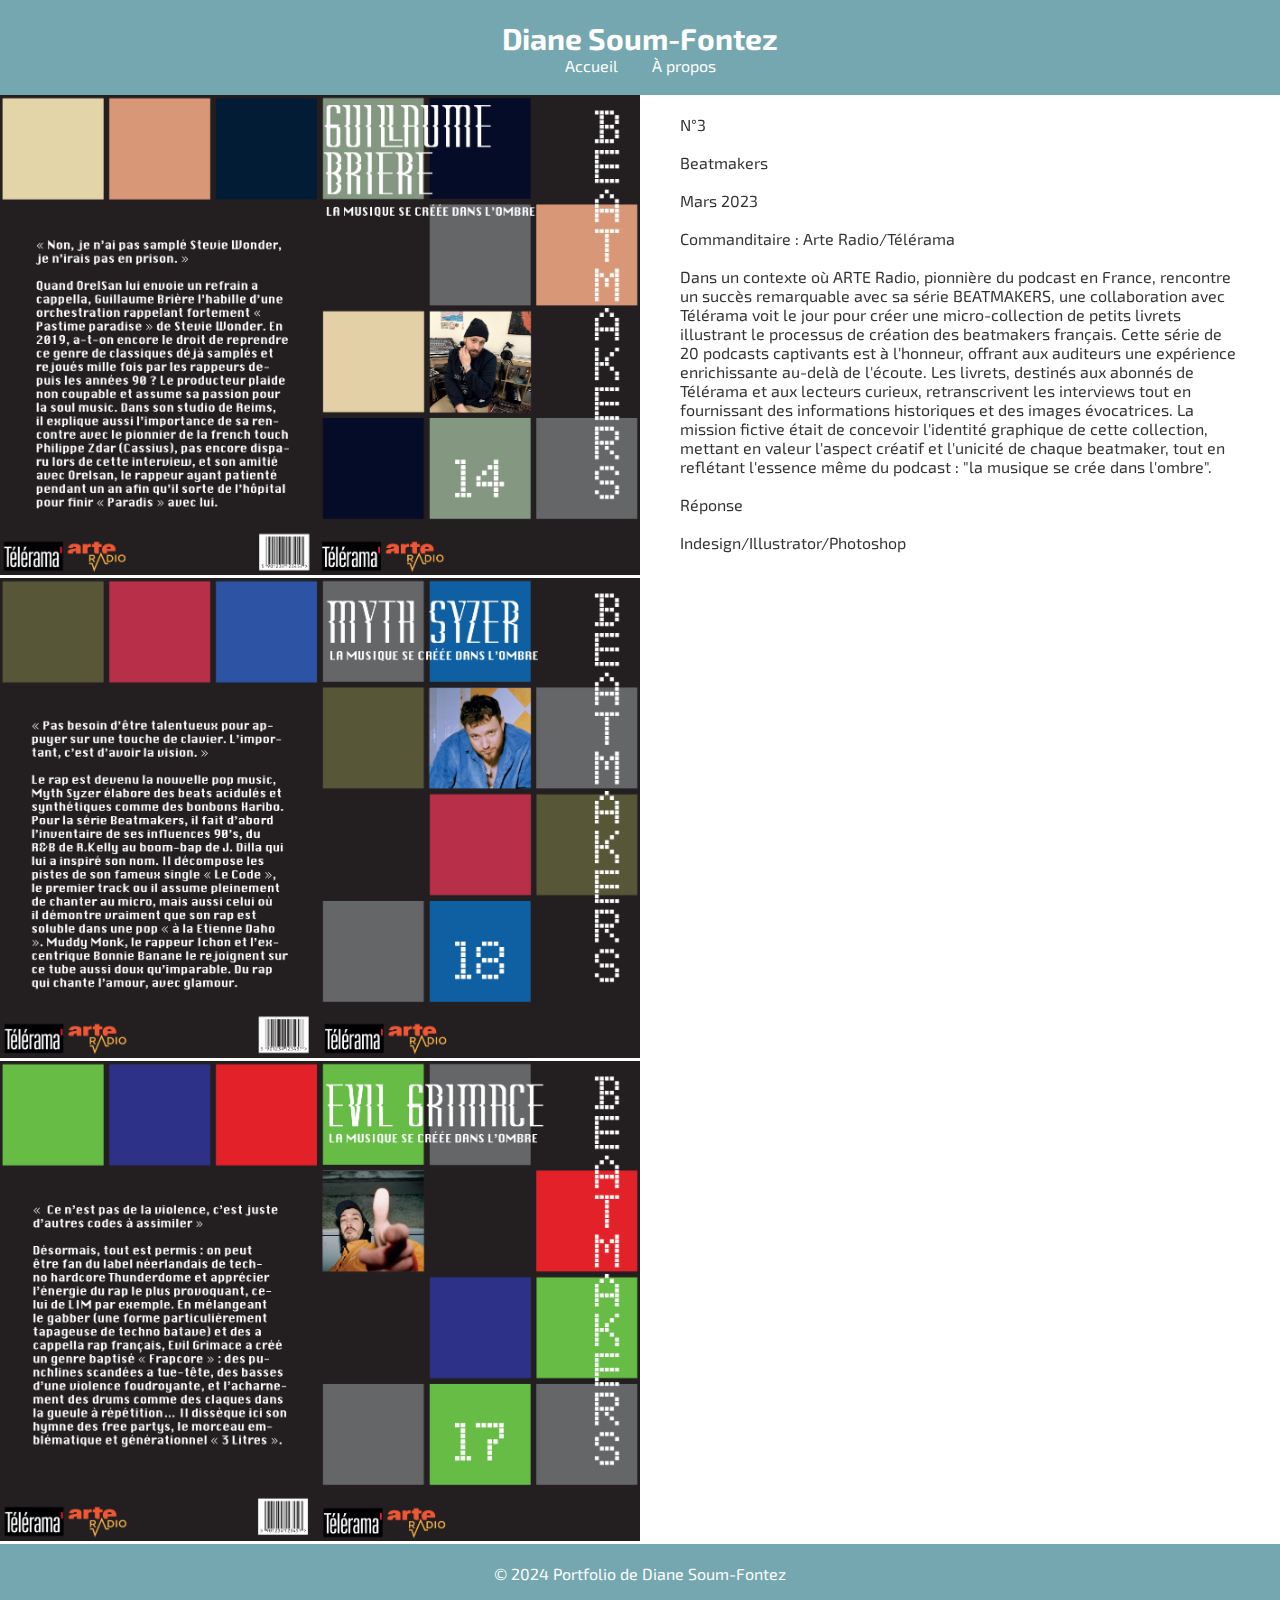
<file: beatmakers.html>
<!DOCTYPE html>
<html lang="fr">
<head>
    <meta charset="UTF-8">
    <meta name="viewport" content="width=device-width, initial-scale=1.0">
    <title>Présentation VAMP</title>
    <link rel="stylesheet" href="style.css">
    <link href="https://fonts.googleapis.com/css2?family=Exo+2:wght@400;700&display=swap" rel="stylesheet">
</head>
<body>
    <header class="header">
        <div class="logo">Diane Soum-Fontez</div>
        <nav>
            <ul>
                <li><a href="index.html">Accueil</a></li>
                <li><a href="à propos.html">À propos</a></li>
            </ul>
        </nav>
    </header>

    <div class="container">
        <div class="left-column">
            <!-- Contenu de la colonne de gauche avec les images -->
            <img src="/sources/beat2.png" alt="Image 1">
            <img src="/sources/beat3.png" alt="Image 2">
            <img src="/sources/beat4.png" alt="Image 3">
        </div>
        <div class="sticky">
            <!-- Contenu de la section sticky avec les paragraphes -->
            <p> N°3 </p>
            <br>
            <p> Beatmakers </p>
            <br>
            <p> Mars 2023</p>
            <br>
            <p> Commanditaire : Arte Radio/Télérama </p>
            <br>
            <p> Dans un contexte où ARTE Radio, pionnière du podcast en France, rencontre un succès remarquable avec sa série BEATMAKERS, une collaboration avec Télérama voit le jour pour créer une micro-collection de petits livrets illustrant le processus de création des beatmakers français. Cette série de 20 podcasts captivants est à l'honneur, offrant aux auditeurs une expérience enrichissante au-delà de l'écoute. Les livrets, destinés aux abonnés de Télérama et aux lecteurs curieux, retranscrivent les interviews tout en fournissant des informations historiques et des images évocatrices. La mission fictive était de concevoir l'identité graphique de cette collection, mettant en valeur l'aspect créatif et l'unicité de chaque beatmaker, tout en reflétant l'essence même du podcast : "la musique se crée dans l'ombre". </p>
            <br>
            <p> Réponse </p>
            <br>
            <p> Indesign/Illustrator/Photoshop </p>
            <!-- Autres paragraphes... -->
        </div>
    </div>

    <footer>
        <p>&copy; 2024 Portfolio de Diane Soum-Fontez</p>
    </footer>
</body>
</html>
</file>
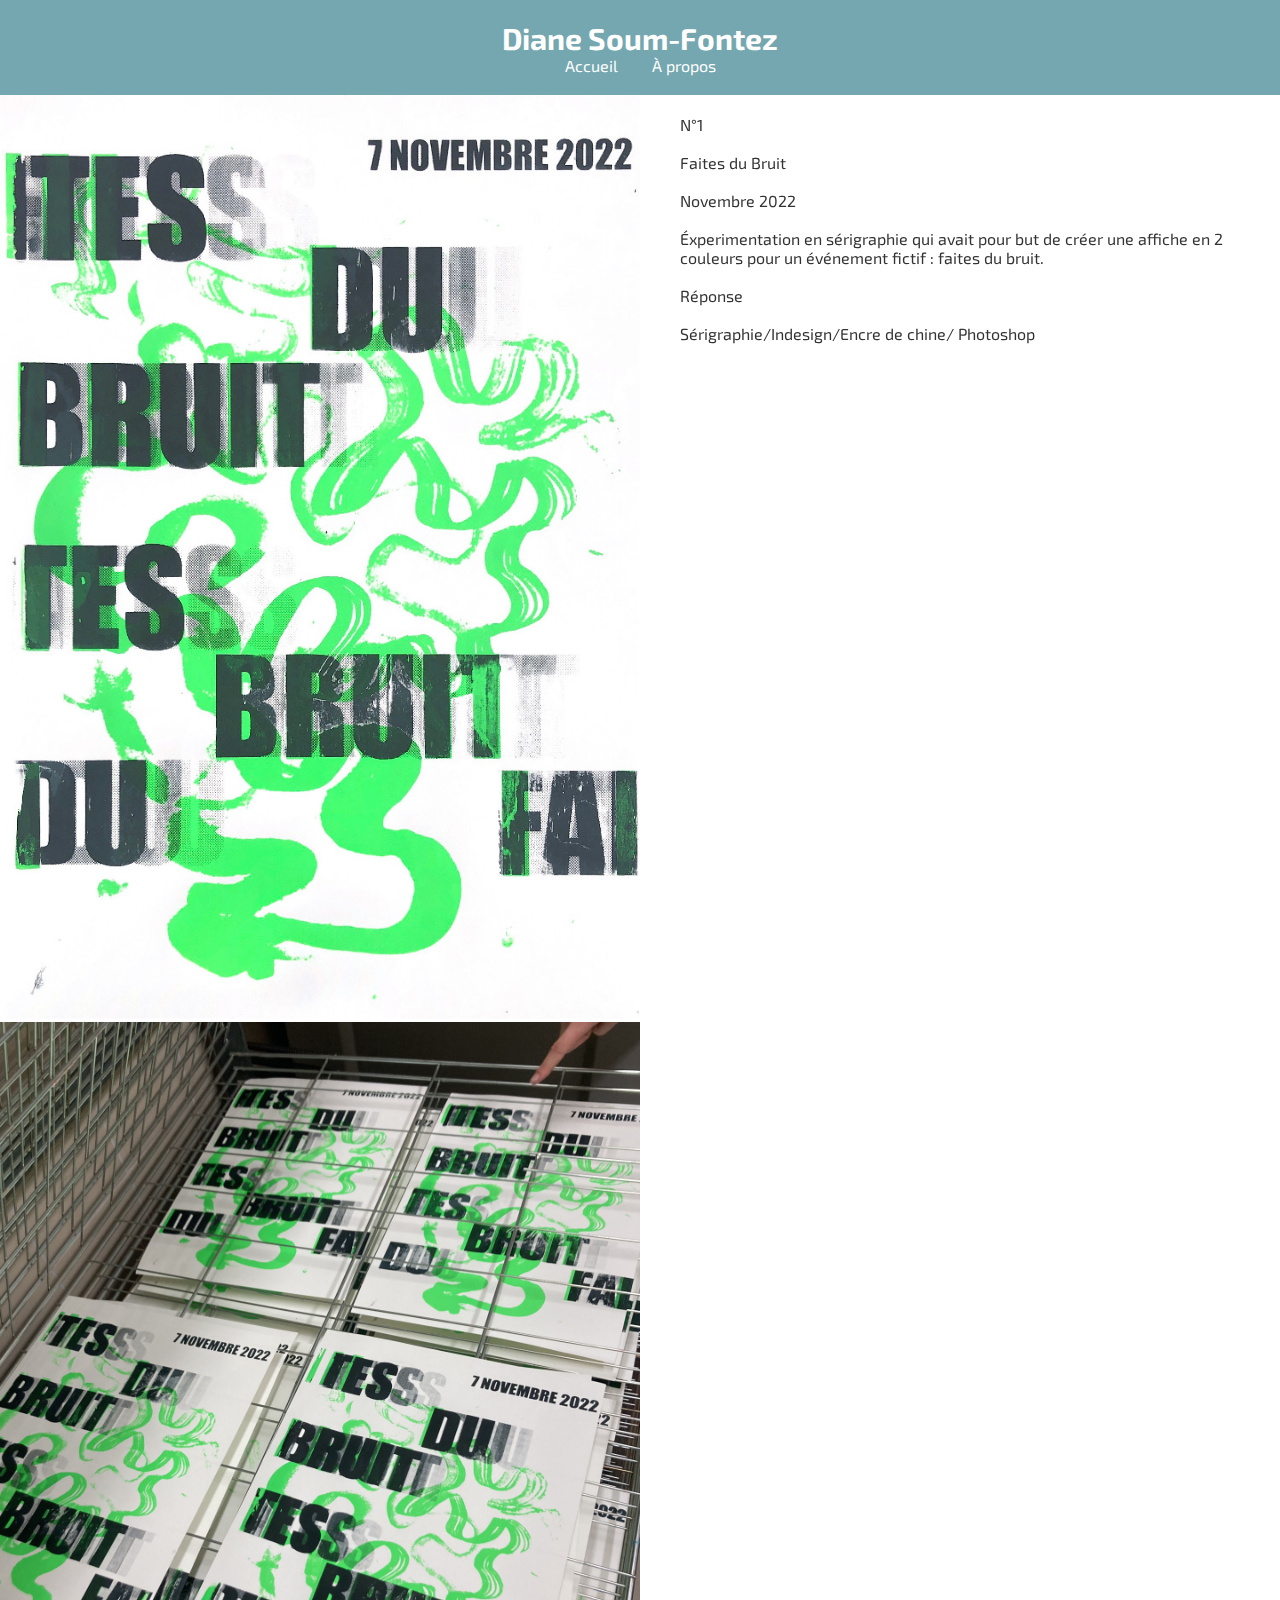
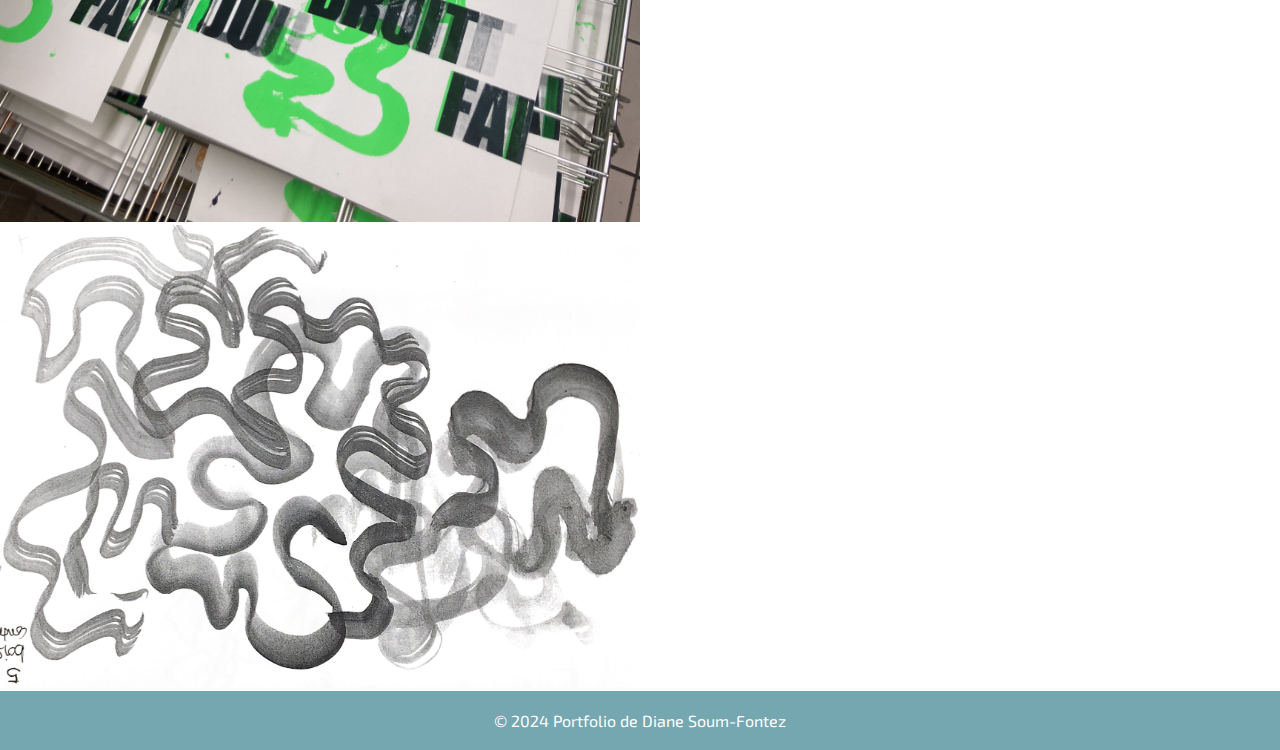
<file: bruit.html>
<!DOCTYPE html>
<html lang="fr">
<head>
    <meta charset="UTF-8">
    <meta name="viewport" content="width=device-width, initial-scale=1.0">
    <title>Présentation VAMP</title>
    <link rel="stylesheet" href="style.css">
    <link href="https://fonts.googleapis.com/css2?family=Exo+2:wght@400;700&display=swap" rel="stylesheet">
</head>
<body>
    <header class="header">
        <div class="logo">Diane Soum-Fontez</div>
        <nav>
            <ul>
                <li><a href="index.html">Accueil</a></li>
                <li><a href="à propos.html">À propos</a></li>
            </ul>
        </nav>
    </header>

    <div class="container">
        <div class="left-column">
            <!-- Contenu de la colonne de gauche avec les images -->
            <img src="/sources/bruit2.JPG" alt="Image 1">
            <img src="/sources/faitesdubruit1.jpg" alt="Image 2">
            <img src="/sources/bruit3.jpg" alt="Image 3">
        </div>
        <div class="sticky">
            <!-- Contenu de la section sticky avec les paragraphes -->
            <p> N°1 </p>
            <br>
            <p> Faites du Bruit</p>
            <br>
            <p> Novembre 2022</p>
            <br>
            <p> Éxperimentation en sérigraphie qui avait pour but de créer une affiche en 2 couleurs pour un événement fictif : faites du bruit. </p>
            <br>
            <p> Réponse </p>
            <br>
            <p> Sérigraphie/Indesign/Encre de chine/ Photoshop </p>
            <!-- Autres paragraphes... -->
        </div>
    </div>

    <footer>
        <p>&copy; 2024 Portfolio de Diane Soum-Fontez</p>
    </footer>
</body>
</html>
</file>
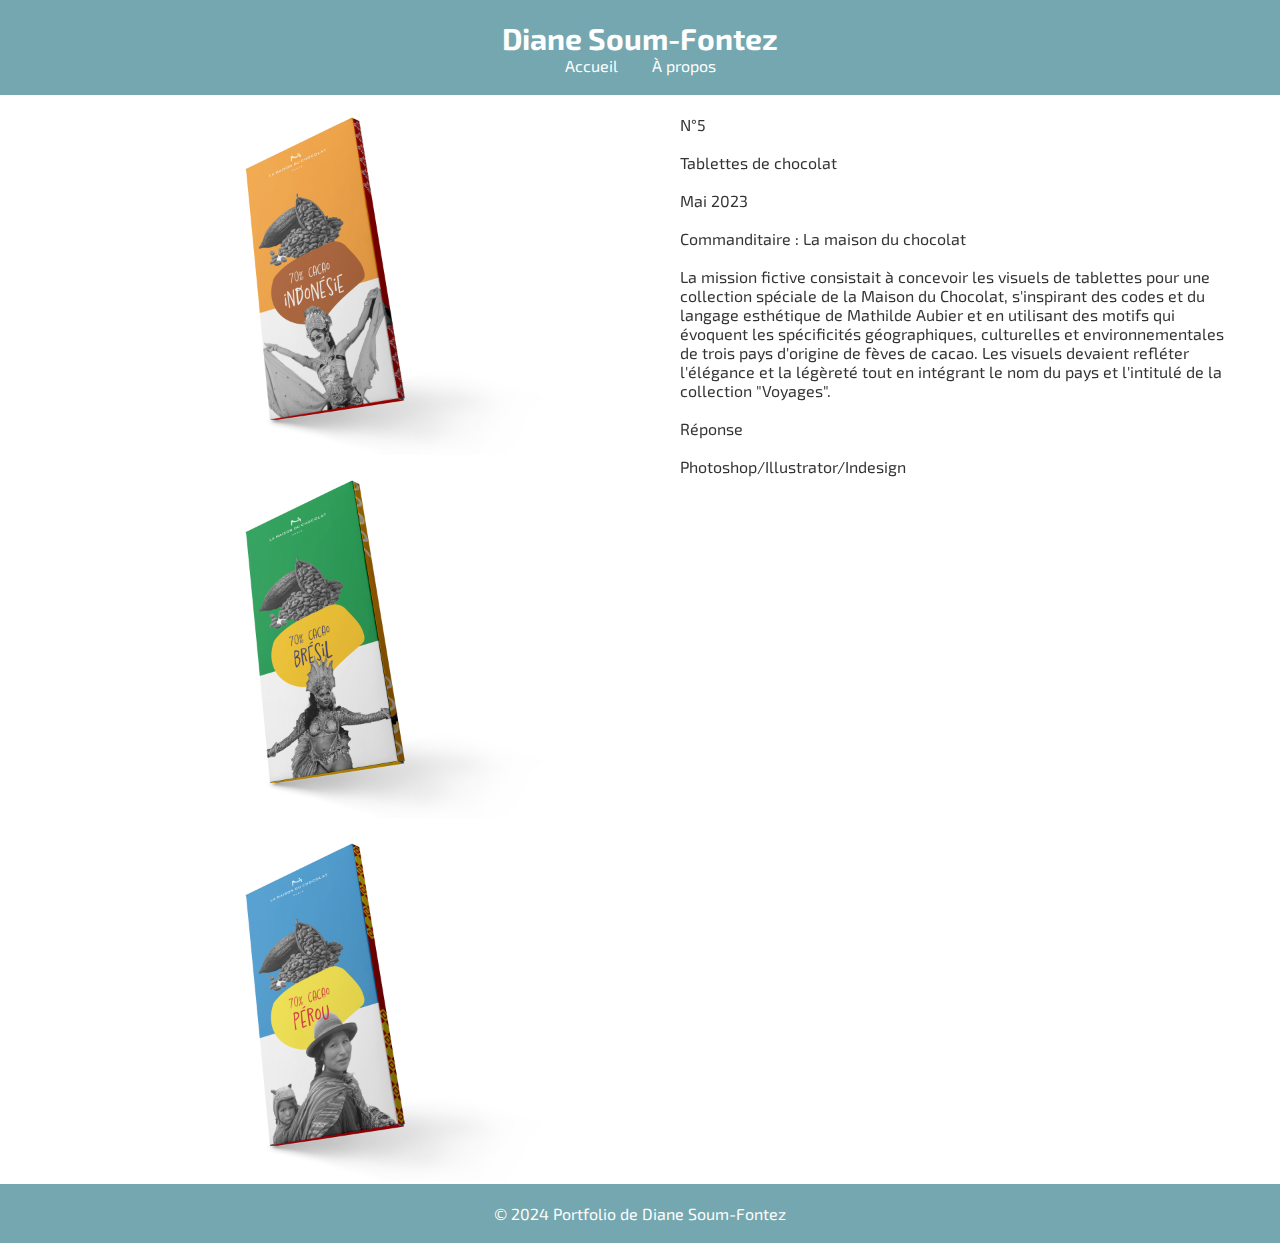
<file: chocolat.html>
<!DOCTYPE html>
<html lang="fr">
<head>
    <meta charset="UTF-8">
    <meta name="viewport" content="width=device-width, initial-scale=1.0">
    <title>Présentation VAMP</title>
    <link rel="stylesheet" href="style.css">
    <link href="https://fonts.googleapis.com/css2?family=Exo+2:wght@400;700&display=swap" rel="stylesheet">
</head>
<body>
    <header class="header">
        <div class="logo">Diane Soum-Fontez</div>
        <nav>
            <ul>
                <li><a href="index.html">Accueil</a></li>
                <li><a href="à propos.html">À propos</a></li>
            </ul>
        </nav>
    </header>

    <div class="container">
        <div class="left-column">
            <!-- Contenu de la colonne de gauche avec les images -->
            <img src="/sources/choco1.png" alt="Image 1">
            <img src="/sources/choco2.png" alt="Image 2">
            <img src="/sources/choco3.png" alt="Image 3">
        </div>
        <div class="sticky">
            <!-- Contenu de la section sticky avec les paragraphes -->
            <p> N°5 </p>
            <br>
            <p> Tablettes de chocolat </p>
            <br>
            <p> Mai 2023</p>
            <br>
            <p> Commanditaire : La maison du chocolat </p>
            <br>
            <p> La mission fictive consistait à concevoir les visuels de tablettes pour une collection spéciale de la Maison du Chocolat, s'inspirant des codes et du langage esthétique de Mathilde Aubier et en utilisant des motifs qui évoquent les spécificités géographiques, culturelles et environnementales de trois pays d'origine de fèves de cacao. Les visuels devaient refléter l'élégance et la légèreté tout en intégrant le nom du pays et l'intitulé de la collection "Voyages".
            </p>
            <br>
            <p> Réponse </p>
            <br>
            <p> Photoshop/Illustrator/Indesign </p>
            <!-- Autres paragraphes... -->
        </div>
    </div>

    <footer>
        <p>&copy; 2024 Portfolio de Diane Soum-Fontez</p>
    </footer>
</body>
</html>
</file>
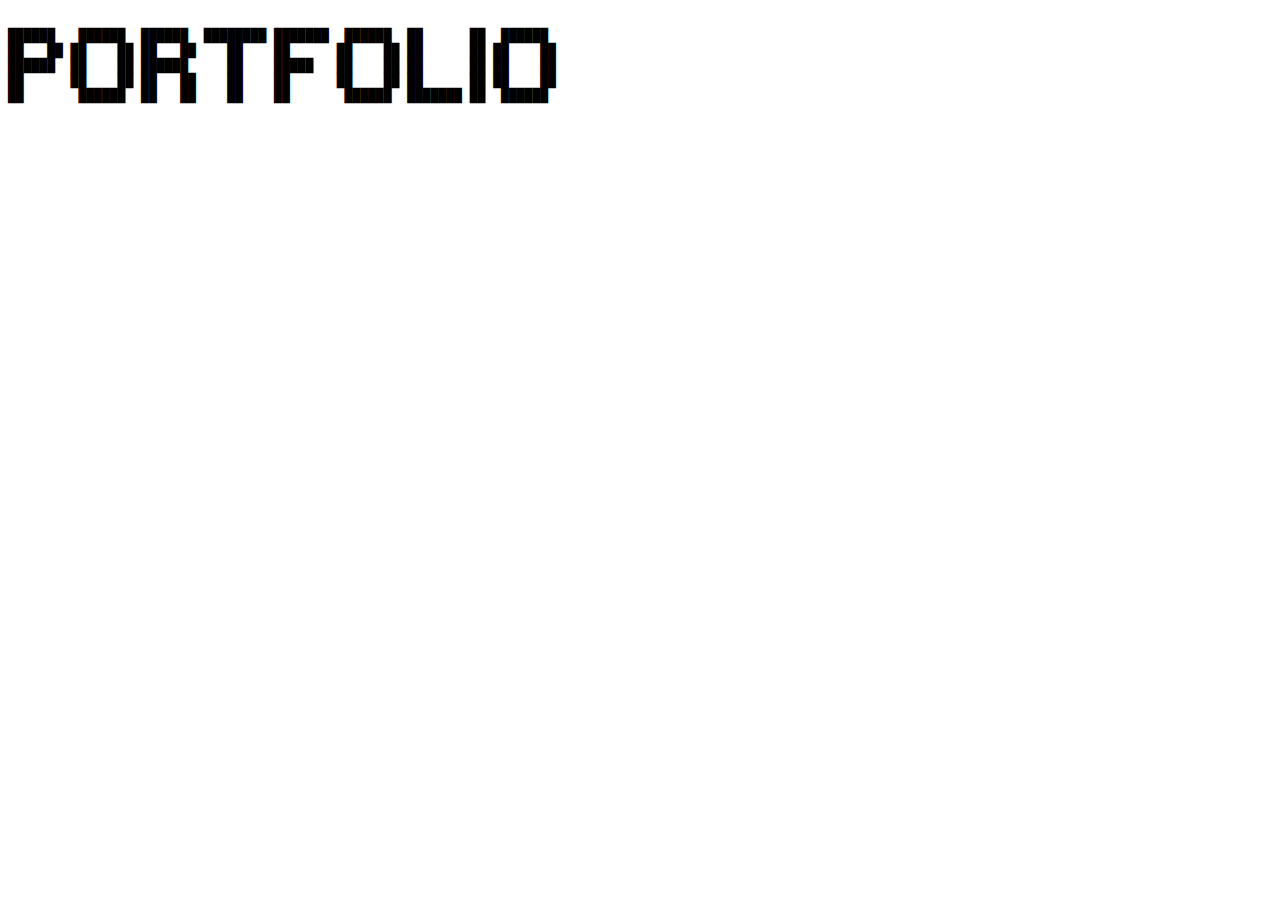
<file: github.html>
<!DOCTYPE html>
<html lang="en">
<head>
    <meta charset="UTF-8">
    <meta name="viewport" content="width=device-width, initial-scale=1.0">
    <title>en construction</title>
</head>
<body>
    <pre>

██████   ██████  ██████  ████████ ███████  ██████  ██      ██  ██████  
██   ██ ██    ██ ██   ██    ██    ██      ██    ██ ██      ██ ██    ██ 
██████  ██    ██ ██████     ██    █████   ██    ██ ██      ██ ██    ██ 
██      ██    ██ ██   ██    ██    ██      ██    ██ ██      ██ ██    ██ 
██       ██████  ██   ██    ██    ██       ██████  ███████ ██  ██████  
                                                                       
                                                                       

    </pre>
    
</body>
</html>
</file>
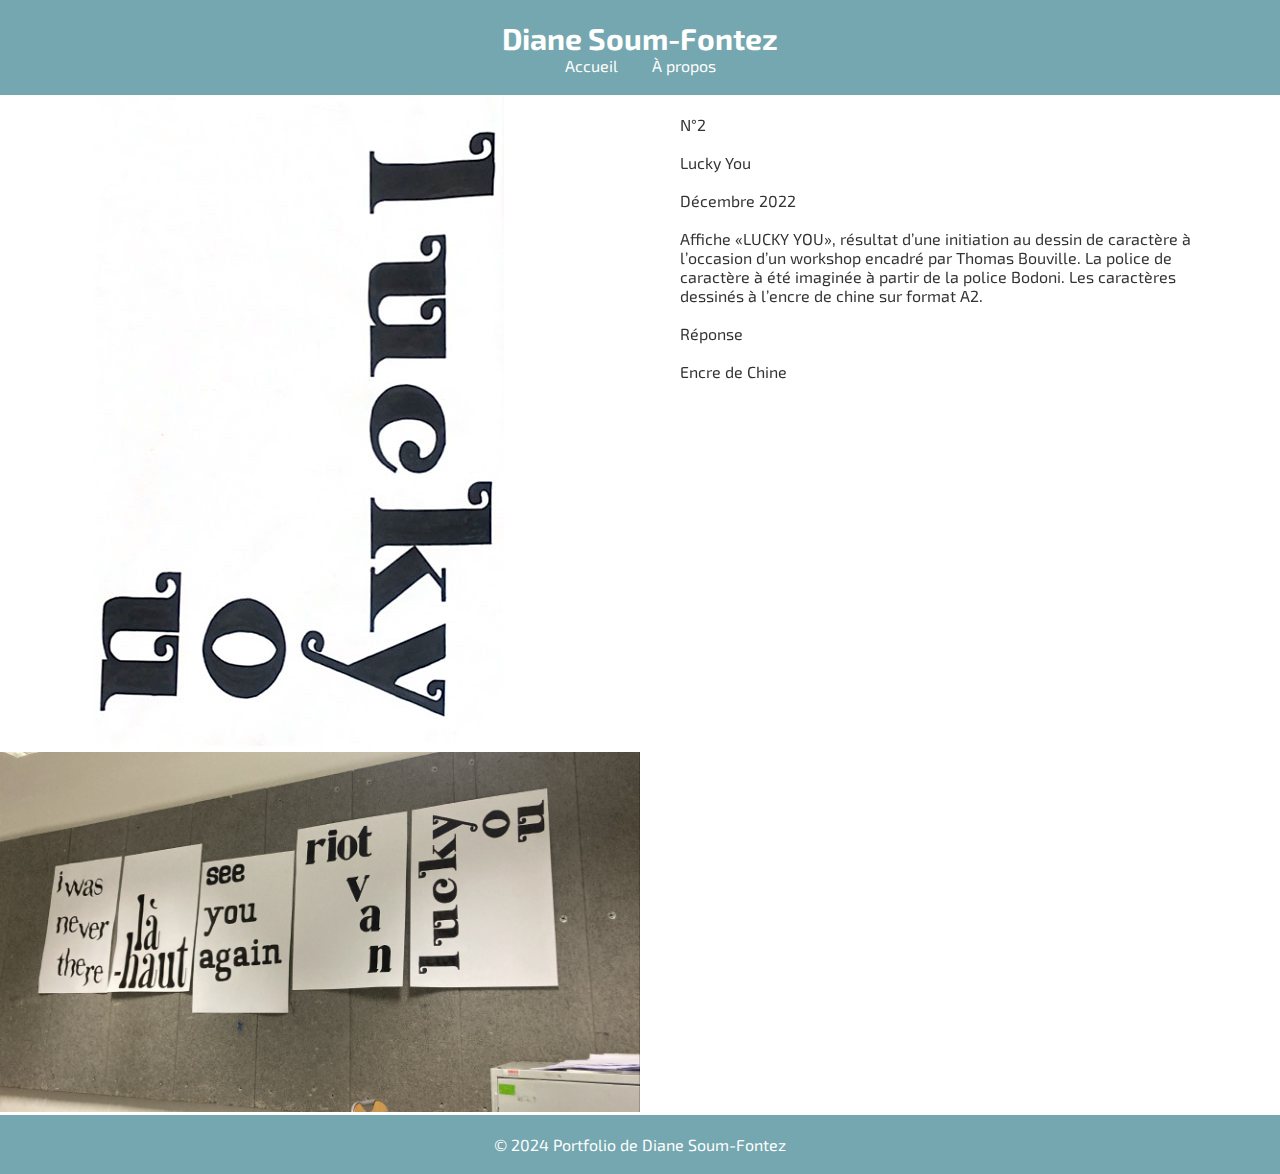
<file: lettrage.html>
<!DOCTYPE html>
<html lang="fr">
<head>
    <meta charset="UTF-8">
    <meta name="viewport" content="width=device-width, initial-scale=1.0">
    <title>Présentation VAMP</title>
    <link rel="stylesheet" href="style.css">
    <link href="https://fonts.googleapis.com/css2?family=Exo+2:wght@400;700&display=swap" rel="stylesheet">
</head>
<body>
    <header class="header">
        <div class="logo">Diane Soum-Fontez</div>
        <nav>
            <ul>
                <li><a href="index.html">Accueil</a></li>
                <li><a href="à propos.html">À propos</a></li>
            </ul>
        </nav>
    </header>

    <div class="container">
        <div class="left-column">
            <!-- Contenu de la colonne de gauche avec les images -->
            <img src="/sources/lettrage1.1.jpg" alt="Image 1">
            <img src="/sources/lettre2.JPG" alt="Image 2">
        </div>
        <div class="sticky">
            <!-- Contenu de la section sticky avec les paragraphes -->
            <p> N°2</p>
            <br>
            <p> Lucky You</p>
            <br>
            <p> Décembre 2022</p>
            <br>
            <p> Affiche «LUCKY YOU», résultat d’une initiation au dessin de caractère à l’occasion d’un workshop encadré par Thomas Bouville. La police de caractère à été imaginée à partir de la police Bodoni. Les caractères dessinés à l’encre de chine sur format A2. </p>
            <br>
            <p> Réponse </p>
            <br>
            <p> Encre de Chine </p>
            <!-- Autres paragraphes... -->
        </div>
    </div>

    <footer>
        <p>&copy; 2024 Portfolio de Diane Soum-Fontez</p>
    </footer>
</body>
</html>
</file>
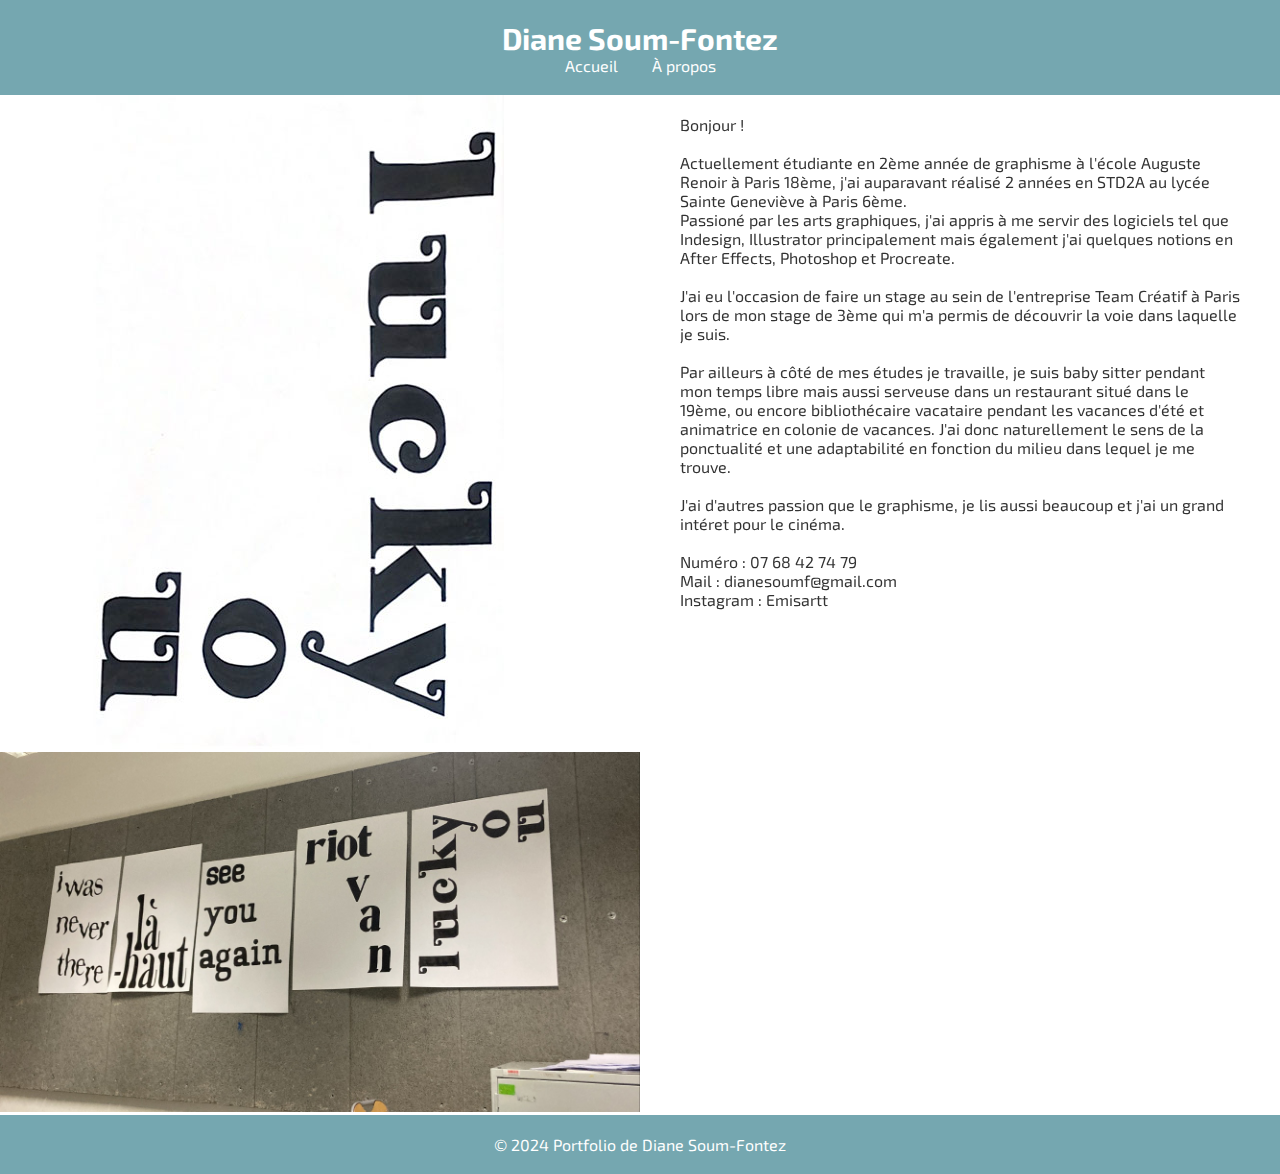
<file: à propos.html>
<!DOCTYPE html>
<html lang="fr">
<head>
    <meta charset="UTF-8">
    <meta name="viewport" content="width=device-width, initial-scale=1.0">
    <title>Présentation VAMP</title>
    <link rel="stylesheet" href="style.css">
    <link href="https://fonts.googleapis.com/css2?family=Exo+2:wght@400;700&display=swap" rel="stylesheet">
</head>
<body>
    <header class="header">
        <div class="logo">Diane Soum-Fontez</div>
        <nav>
            <ul>
                <li><a href="index.html">Accueil</a></li>
                <li><a href="à propos.html">À propos</a></li>
            </ul>
        </nav>
    </header>

    <div class="container">
        <div class="left-column">
            <!-- Contenu de la colonne de gauche avec les images -->
            <img src="/sources/lettrage1.1.jpg" alt="Image 1">
            <img src="/sources/lettre2.JPG" alt="Image 2">
        </div>
        <div class="sticky">
            <!-- Contenu de la section sticky avec les paragraphes -->
            <p> Bonjour !</p> 
            <br>
            <p>Actuellement étudiante en 2ème année de graphisme à l'école Auguste Renoir à Paris 18ème, j'ai auparavant réalisé 2 années en STD2A au lycée Sainte Geneviève à Paris 6ème. </p>
            <p> Passioné par les arts graphiques, j'ai appris à me servir des logiciels tel que Indesign, Illustrator principalement mais également j'ai quelques notions en After Effects, Photoshop  et Procreate. </p>
            <br>
            <p> J'ai eu l'occasion de faire un stage au sein de l'entreprise Team Créatif à Paris lors de mon stage de 3ème qui m'a permis de découvrir la voie dans laquelle je suis.</p>
            <br>
            <p> Par ailleurs à côté de mes études je travaille, je suis baby sitter pendant mon temps libre mais aussi serveuse dans un restaurant situé dans le 19ème, ou encore bibliothécaire vacataire pendant les vacances d'été et animatrice en colonie de vacances. J'ai donc naturellement le sens de la ponctualité et une adaptabilité en fonction du milieu dans lequel je me trouve. </p>
            <br>
            <p> J'ai d'autres passion que le graphisme, je lis aussi beaucoup et j'ai un grand intéret pour le cinéma. </p>
            </p>
            <br>
            <p> Numéro : 07 68 42 74 79</p>
            <p> Mail : dianesoumf@gmail.com</p>
            <p> Instagram : Emisartt </p>
            <!-- Autres paragraphes... -->
        </div>
    </div>

    <footer>
        <p>&copy; 2024 Portfolio de Diane Soum-Fontez</p>
    </footer>
</body>
</html>
</file>
<file: style.css>
/* Réinitialisation des styles */
* {
    margin: 0;
    padding: 0;
    box-sizing: border-box;
}

/* Styles généraux du corps */
body {
    font-family: 'Exo 2', sans-serif;
    background-color: #ffffff;
    color: #333;
}

/* Styles pour le header */
.header {
    background-color: #75a7b0;
    color: #fff;
    padding: 20px 0;
    text-align: center;
}

.logo {
    font-size: 30px;
    font-weight: bold;
}

nav ul {
    list-style-type: none;
}

nav ul li {
    display: inline;
    margin: 0 15px;
}

nav ul li a {
    color: #fff;
    text-decoration: none;
}

/* Styles pour les images */
img {
    max-width: 100%;
    height: auto;
}

/* Styles pour la section portfolio */
.portfolio {
    display: grid;
    grid-template-columns: repeat(2, 1fr);
    grid-gap: 30px;
    padding: 25px;
}
@media (min-width:640px){
    .portfolio{
        grid-template-columns: repeat(3, 1fr);
    }
}

.project {
    position: relative;
    text-align: center;
}

.project img {
    width: 100%;
    height: auto;
    display: block;
    border-radius: 15px;
    box-shadow: 0 0 10px rgba(0, 0, 0, 0.1);
    transition: transform 0.3s ease;
}

.project img:hover {
    transform: scale(1.05);
}

.project p {
    display: none;
    position: absolute;
    top: 50%;
    left: 50%;
    transform: translate(-50%, -50%);
    width: 80%;
    background-color: #3f737c; 
    color: #fff;
    padding: 20px;
    border-radius: 10px; 
    box-shadow: 0 0 10px #3f737c; 
    font-family: 'Exo 2', sans-serif;
    font-size: 16px;
    line-height: 1.5;
}

.project:hover p {
    display: block;
    opacity: 0.9; 
    transition: opacity 0.3s ease;
}

/* Autres styles */
.container {
    display: grid;
    grid-template-columns: repeat(1,1fr);
    min-height: 99vh;
}
@media (min-width:640px){
    .container{
        grid-template-columns: repeat(2, 1fr);
    }
}



.sticky {
    position: sticky;
    top:0;
    max-width: 600px; /* Définissez une largeur maximale pour votre contenu */
    margin: 0 auto; /* Centrez le contenu horizontalement */
    padding: 20px; /* Ajoutez un peu de marge intérieure pour l'apparence */
    text-align: left; /* Centrez le texte horizontalement */
}

.container .sticky{
  overflow:auto;
  height:100vh;
}

.project-details {
    max-width: 800px;
    margin: 0 auto;
    padding: 20px;
}

.project-details h1 {
    text-align: center;
    margin-bottom: 20px;
}

.project-images {
    display: flex;
    justify-content: space-between;
    margin-bottom: 20px;
}

.project-images img {
    width: 30%;
    border-radius: 8px;
    box-shadow: 0 0 10px rgba(0, 0, 0, 0.1);
    transition: transform 0.3s ease;
}

.project-images img:hover {
    transform: scale(1.05);
}

.project-description p {
    line-height: 1.6;
    font-size: 18px;
}

/* Styles pour le footer */
footer {
    background-color: #75a7b0;
    color: #fff;
    text-align: center;
    padding: 20px 0;
}
</file>
